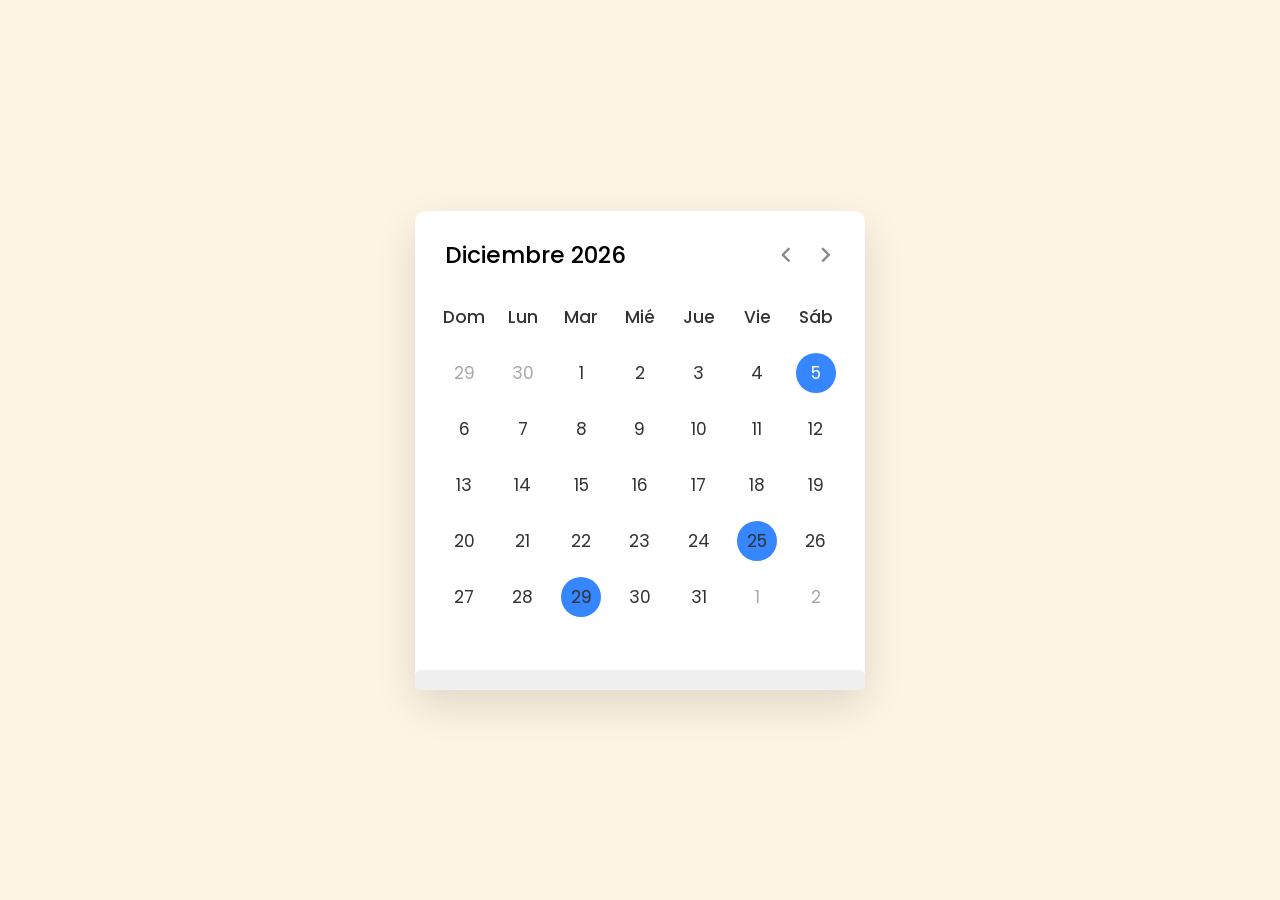
<file: Calendario.html>
<!DOCTYPE html>
<html lang="en" dir="ltr">
  <head>
    <meta charset="utf-8">
    <title>Dynamic Calendar JavaScript | CodingNepal</title>
    <link rel="stylesheet" href="css/calendario.css">
    <meta name="viewport" content="width=device-width, initial-scale=1.0">
    <link rel="stylesheet" href="https://fonts.googleapis.com/css2?family=Material+Symbols+Rounded:opsz,wght,FILL,GRAD@20..48,100..700,0..1,-50..200">
    <script src="javascript/calendario.js" defer></script>
  </head>
  <body>
    <div class="wrapper">
      <header>
        <p class="current-date"></p>
        <div class="icons">
          <span id="prev" class="material-symbols-rounded">chevron_left</span>
          <span id="next" class="material-symbols-rounded">chevron_right</span>
        </div>
      </header>
      <div class="calendar">
        <ul class="weeks">
            <li>Dom</li>
            <li>Lun</li>
            <li>Mar</li>
            <li>Mié</li>
            <li>Jue</li>
            <li>Vie</li>
            <li>Sáb</li>
        </ul>
        <ul class="days"></ul>
    </div>
    <div id="text-container" class="text-container"></div>
    </div>
    <script
        src="https://chatbot-veterinaria.vercel.app/martina-chat.js"
        data-url="https://chatbot-veterinaria.vercel.app"
        defer
    ></script>
  </body>
</html>
</file>
<file: css/calendario.css>
/* Import Google font - Poppins */
@import url('https://fonts.googleapis.com/css2?family=Poppins:wght@400;500;600&display=swap');
*{
  margin: 0;
  padding: 0;
  box-sizing: border-box;
  font-family: 'Poppins', sans-serif;
}
body{
  display: flex;
  align-items: center;
  padding: 0 10px;
  justify-content: center;
  min-height: 100vh;
  background: #FDF4E3;
}
.wrapper{
  width: 450px;
  background: #fff;
  border-radius: 10px;
  box-shadow: 0 15px 40px rgba(0,0,0,0.12);
}
.wrapper header{
  display: flex;
  align-items: center;
  padding: 25px 30px 10px;
  justify-content: space-between;
}
header .icons{
  display: flex;
}
header .icons span{
  height: 38px;
  width: 38px;
  margin: 0 1px;
  cursor: pointer;
  color: #878787;
  text-align: center;
  line-height: 38px;
  font-size: 1.9rem;
  user-select: none;
  border-radius: 50%;
}
.icons span:last-child{
  margin-right: -10px;
}
header .icons span:hover{
  background: #f2f2f2;
}
header .current-date{
  font-size: 1.45rem;
  font-weight: 500;
}
.calendar{
  padding: 20px;
}
.calendar ul{
  display: flex;
  flex-wrap: wrap;
  list-style: none;
  text-align: center;
}
.calendar .days{
  margin-bottom: 20px;
}
.calendar li{
  color: #333;
  width: calc(100% / 7);
  font-size: 1.07rem;
}
.calendar .weeks li{
  font-weight: 500;
  cursor: default;
}
.calendar .days li{
  z-index: 1;
  cursor: pointer;
  position: relative;
  margin-top: 30px;
}
.days li.inactive{
  color: #aaa;
}
.days li.active{
  color: #fff;
}
.days li::before{
  position: absolute;
  content: "";
  left: 50%;
  top: 50%;
  height: 40px;
  width: 40px;
  z-index: -1;
  border-radius: 50%;
  transform: translate(-50%, -50%);
}
.days li.active::before{
  background: #3586ff;
}
.days li:not(.active):hover::before{
  background: #efefef;
}

.text-container {
  margin-top: 20px;
  padding: 10px;
  background: #f0f0f0;
  border-radius: 5px;
  text-align: center;
  font-size: 16px;
  color: #333;
}

.special::before {
  position: absolute;
  content: "";
  left: 50%;
  top: 50%;
  height: 40px;
  width: 40px;
  z-index: -1;
  border-radius: 50%;
  transform: translate(-50%, -50%);
  background: #3586ff; /* Color de fondo para el día especial */
}
</file>
